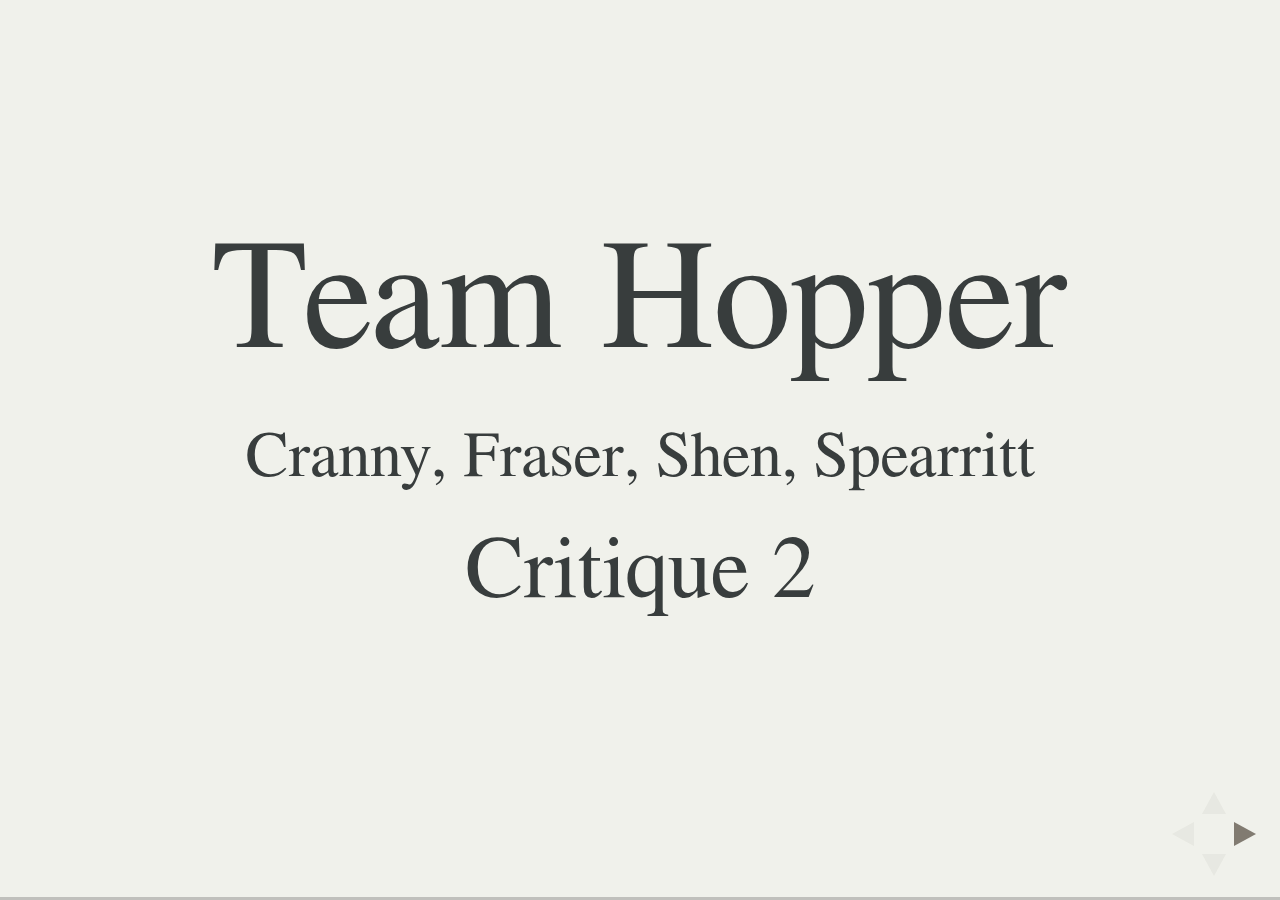
<file: index.html>
<!DOCTYPE html>
<html>
<head lang="en">
    <meta charset="UTF-8">
    <title>Critique 1 - Team Hopper</title>
    <meta name="viewport" content="width=device-width, initial-scale=1.0, maximum-scale=1.0, user-scalable=no">
    <link rel="stylesheet" href="media/reveal/css/reveal.css">
    <link rel="stylesheet" href="media/reveal/css/theme/serif.css" id="theme">
    <link rel="stylesheet" href="media/reveal/lib/css/zenburn.css">
    <link rel="stylesheet" href="media/style.css">

    <!-- If the query includes 'print-pdf', include the PDF print sheet -->
    <script>
        if( window.location.search.match( /print-pdf/gi ) ) {
            var link = document.createElement( 'link' );
            link.rel = 'stylesheet';
            link.type = 'text/css';
            link.href = 'media/reveal/css/print/pdf.css';
            document.getElementsByTagName( 'head' )[0].appendChild( link );
        }
    </script>
</head>
<body>

<div class="reveal">
    <div class="slides">
        <section data-markdown="slides.md"
                 data-separator="^\r?\n---\r?\n"
                 data-separator-vertical="^\r?\n--\r?\n"
                 data-separator-notes="^Note:">
        </section>
    </div>
</div>

<script src="media/reveal/lib/js/head.min.js"></script>
<script src="media/reveal/js/reveal.js"></script>
<script type="text/javascript">
    Reveal.initialize({
        controls: true,
        progress: true,
        history: true,
        center: true,

        // Optional libraries used to extend on reveal.js
        dependencies: [
            { src: 'media/reveal/lib/js/classList.js', condition: function() { return !document.body.classList; } },
            { src: 'media/reveal/plugin/markdown/marked.js', condition: function() { return !!document.querySelector( '[data-markdown]' ); } },
            { src: 'media/reveal/plugin/markdown/markdown.js', condition: function() { return !!document.querySelector( '[data-markdown]' ); } },
            { src: 'media/reveal/plugin/highlight/highlight.js', async: true, callback: function() { hljs.initHighlightingOnLoad(); } },
            { src: 'media/reveal/plugin/notes/notes.js' }
        ]
    });
</script>

</body>
</html>
</file>
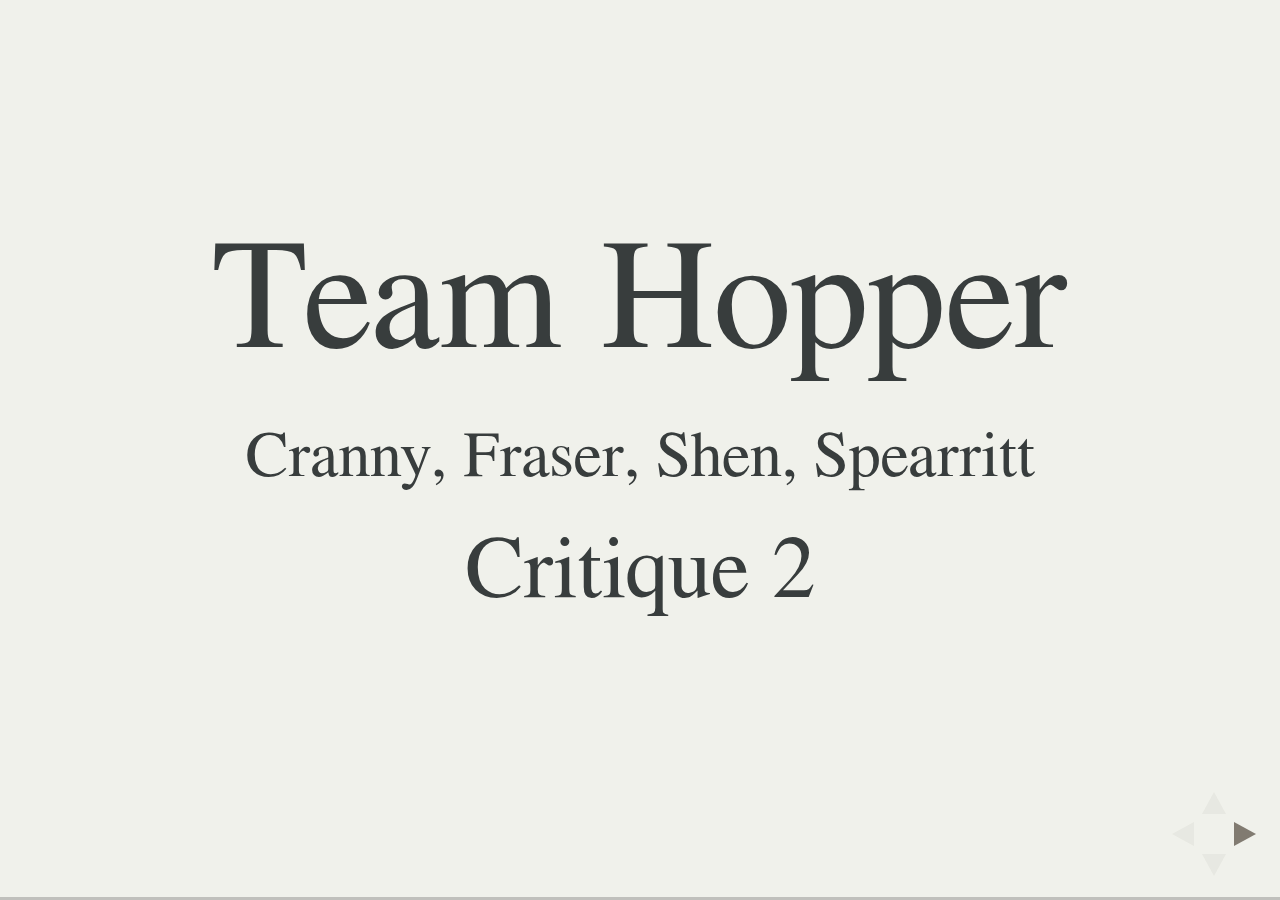
<file: presentation.html>
<!DOCTYPE html>
<html>
<head lang="en">
    <meta charset="UTF-8">
    <title>Critique 1 - Team Hopper</title>
    <meta name="viewport" content="width=device-width, initial-scale=1.0, maximum-scale=1.0, user-scalable=no">
    <link rel="stylesheet" href="media/reveal/css/reveal.css">
    <link rel="stylesheet" href="media/reveal/css/theme/serif.css" id="theme">
    <link rel="stylesheet" href="media/reveal/lib/css/zenburn.css">

    <!-- If the query includes 'print-pdf', include the PDF print sheet -->
    <script>
        if( window.location.search.match( /print-pdf/gi ) ) {
            var link = document.createElement( 'link' );
            link.rel = 'stylesheet';
            link.type = 'text/css';
            link.href = 'media/reveal/css/print/pdf.css';
            document.getElementsByTagName( 'head' )[0].appendChild( link );
        }
    </script>
</head>
<body>

<div class="reveal">
    <div class="slides">
        <section data-markdown="slides.md"
                 data-separator="^\r?\n---\r?\n"
                 data-separator-vertical="^\r?\n--\r?\n"
                 data-separator-notes="^Note:">
        </section>
    </div>
</div>

<script src="media/reveal/lib/js/head.min.js"></script>
<script src="media/reveal/js/reveal.js"></script>
<script type="text/javascript">
    Reveal.initialize({
        controls: true,
        progress: true,
        history: true,
        center: true,

        // Optional libraries used to extend on reveal.js
        dependencies: [
            { src: 'media/reveal/lib/js/classList.js', condition: function() { return !document.body.classList; } },
            { src: 'media/reveal/plugin/markdown/marked.js', condition: function() { return !!document.querySelector( '[data-markdown]' ); } },
            { src: 'media/reveal/plugin/markdown/markdown.js', condition: function() { return !!document.querySelector( '[data-markdown]' ); } },
            { src: 'media/reveal/plugin/highlight/highlight.js', async: true, callback: function() { hljs.initHighlightingOnLoad(); } },
            { src: 'media/reveal/plugin/notes/notes.js' }
        ]
    });
</script>

</body>
</html>
</file>
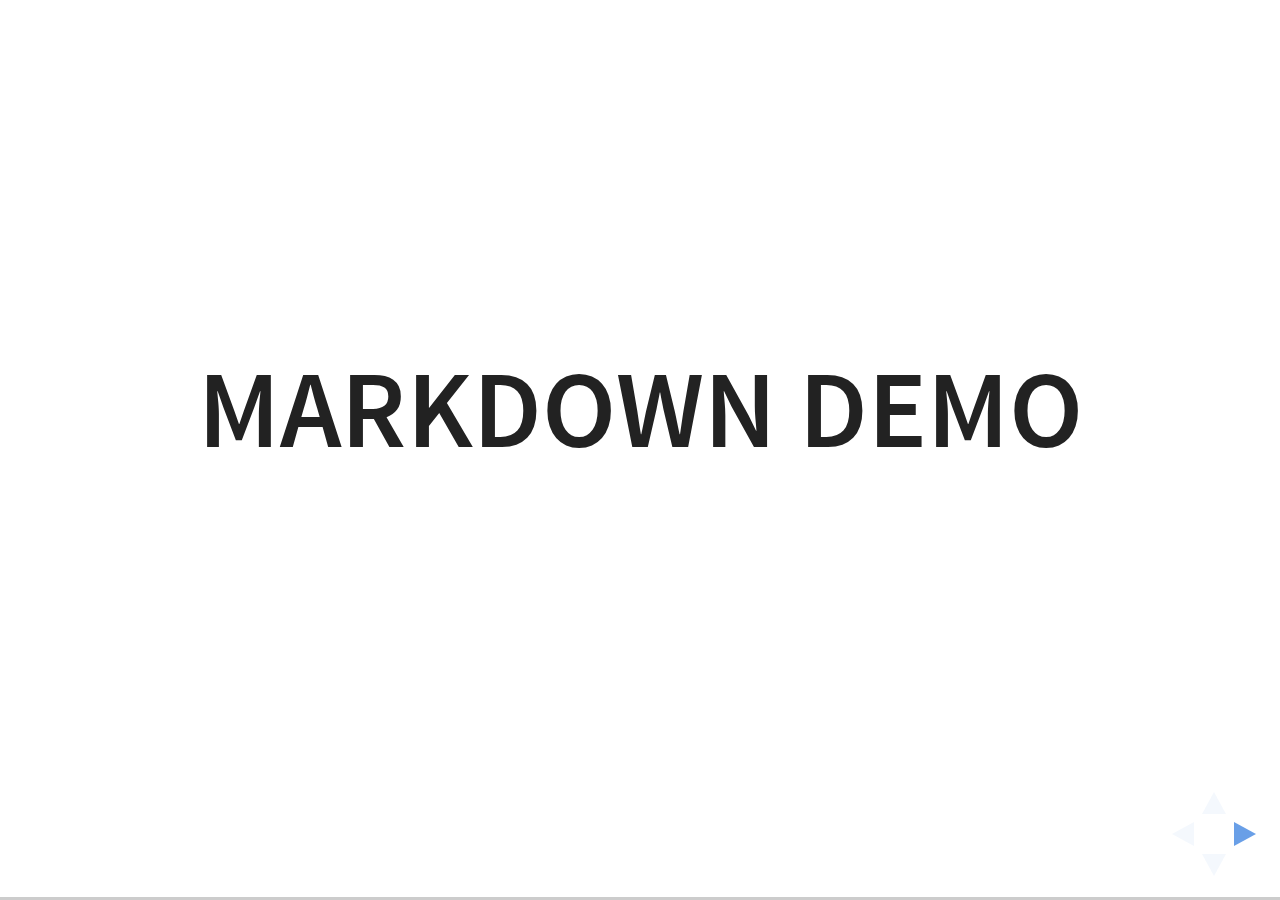
<file: media/reveal/plugin/markdown/example.html>
<!doctype html>
<html lang="en">

	<head>
		<meta charset="utf-8">

		<title>reveal.js - Markdown Demo</title>

		<link rel="stylesheet" href="../../css/reveal.css">
		<link rel="stylesheet" href="../../css/theme/white.css" id="theme">

        <link rel="stylesheet" href="../../lib/css/zenburn.css">
	</head>

	<body>

		<div class="reveal">

			<div class="slides">

                <!-- Use external markdown resource, separate slides by three newlines; vertical slides by two newlines -->
                <section data-markdown="example.md" data-separator="^\n\n\n" data-separator-vertical="^\n\n"></section>

                <!-- Slides are separated by three dashes (quick 'n dirty regular expression) -->
                <section data-markdown data-separator="---">
                    <script type="text/template">
                        ## Demo 1
                        Slide 1
                        ---
                        ## Demo 1
                        Slide 2
                        ---
                        ## Demo 1
                        Slide 3
                    </script>
                </section>

                <!-- Slides are separated by newline + three dashes + newline, vertical slides identical but two dashes -->
                <section data-markdown data-separator="^\n---\n$" data-separator-vertical="^\n--\n$">
                    <script type="text/template">
                        ## Demo 2
                        Slide 1.1

                        --

                        ## Demo 2
                        Slide 1.2

                        ---

                        ## Demo 2
                        Slide 2
                    </script>
                </section>

                <!-- No "extra" slides, since there are no separators defined (so they'll become horizontal rulers) -->
                <section data-markdown>
                    <script type="text/template">
                        A

                        ---

                        B

                        ---

                        C
                    </script>
                </section>

                <!-- Slide attributes -->
                <section data-markdown>
                    <script type="text/template">
                        <!-- .slide: data-background="#000000" -->
                        ## Slide attributes
                    </script>
                </section>

                <!-- Element attributes -->
                <section data-markdown>
                    <script type="text/template">
                        ## Element attributes
                        - Item 1 <!-- .element: class="fragment" data-fragment-index="2" -->
                        - Item 2 <!-- .element: class="fragment" data-fragment-index="1" -->
                    </script>
                </section>

                <!-- Code -->
                <section data-markdown>
                    <script type="text/template">
                        ```php
                        public function foo()
                        {
                            $foo = array(
                                'bar' => 'bar'
                            )
                        }
                        ```
                    </script>
                </section>

            </div>
		</div>

		<script src="../../lib/js/head.min.js"></script>
		<script src="../../js/reveal.js"></script>

		<script>

			Reveal.initialize({
				controls: true,
				progress: true,
				history: true,
				center: true,

				// Optional libraries used to extend on reveal.js
				dependencies: [
					{ src: '../../lib/js/classList.js', condition: function() { return !document.body.classList; } },
					{ src: 'marked.js', condition: function() { return !!document.querySelector( '[data-markdown]' ); } },
                    { src: 'markdown.js', condition: function() { return !!document.querySelector( '[data-markdown]' ); } },
                    { src: '../highlight/highlight.js', async: true, callback: function() { hljs.initHighlightingOnLoad(); } },
					{ src: '../notes/notes.js' }
				]
			});

		</script>

	</body>
</html>
</file>
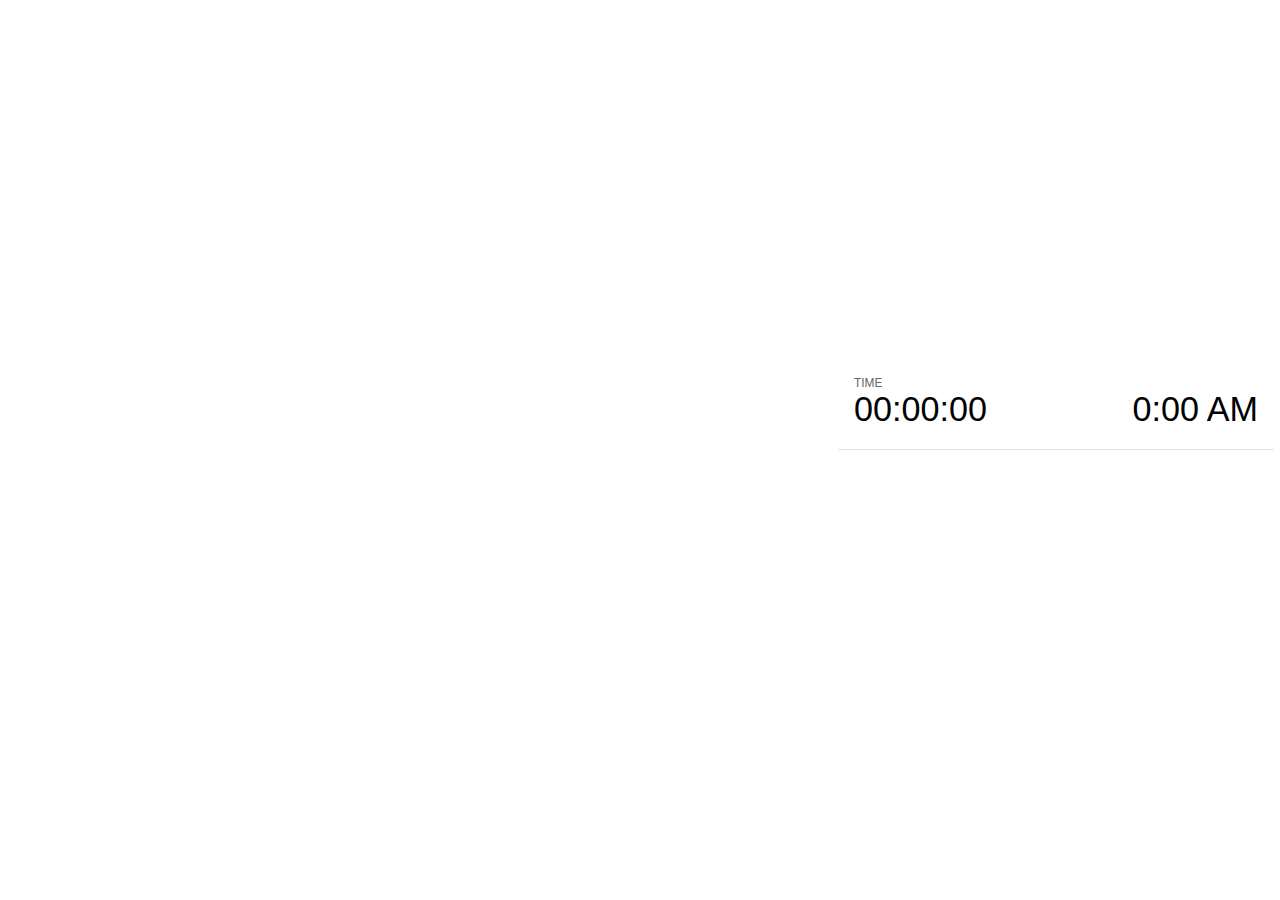
<file: media/reveal/plugin/notes/notes.html>
<!doctype html>
<html lang="en">
	<head>
		<meta charset="utf-8">

		<title>reveal.js - Slide Notes</title>

		<style>
			body {
				font-family: Helvetica;
			}

			#current-slide,
			#upcoming-slide,
			#speaker-controls {
				padding: 6px;
				box-sizing: border-box;
				-moz-box-sizing: border-box;
			}

			#current-slide iframe,
			#upcoming-slide iframe {
				width: 100%;
				height: 100%;
				border: 1px solid #ddd;
			}

			#current-slide .label,
			#upcoming-slide .label {
				position: absolute;
				top: 10px;
				left: 10px;
				font-weight: bold;
				font-size: 14px;
				z-index: 2;
				color: rgba( 255, 255, 255, 0.9 );
			}

			#current-slide {
				position: absolute;
				width: 65%;
				height: 100%;
				top: 0;
				left: 0;
				padding-right: 0;
			}

			#upcoming-slide {
				position: absolute;
				width: 35%;
				height: 40%;
				right: 0;
				top: 0;
			}

			#speaker-controls {
				position: absolute;
				top: 40%;
				right: 0;
				width: 35%;
				height: 60%;
				overflow: auto;

				font-size: 18px;
			}

				.speaker-controls-time.hidden,
				.speaker-controls-notes.hidden {
					display: none;
				}

				.speaker-controls-time .label,
				.speaker-controls-notes .label {
					text-transform: uppercase;
					font-weight: normal;
					font-size: 0.66em;
					color: #666;
					margin: 0;
				}

				.speaker-controls-time {
					border-bottom: 1px solid rgba( 200, 200, 200, 0.5 );
					margin-bottom: 10px;
					padding: 10px 16px;
					padding-bottom: 20px;
					cursor: pointer;
				}

				.speaker-controls-time .reset-button {
					opacity: 0;
					float: right;
					color: #666;
					text-decoration: none;
				}
				.speaker-controls-time:hover .reset-button {
					opacity: 1;
				}

				.speaker-controls-time .timer,
				.speaker-controls-time .clock {
					width: 50%;
					font-size: 1.9em;
				}

				.speaker-controls-time .timer {
					float: left;
				}

				.speaker-controls-time .clock {
					float: right;
					text-align: right;
				}

				.speaker-controls-time span.mute {
					color: #bbb;
				}

				.speaker-controls-notes {
					padding: 10px 16px;
				}

				.speaker-controls-notes .value {
					margin-top: 5px;
					line-height: 1.4;
					font-size: 1.2em;
				}

			.clear {
				clear: both;
			}

			@media screen and (max-width: 1080px) {
				#speaker-controls {
					font-size: 16px;
				}
			}

			@media screen and (max-width: 900px) {
				#speaker-controls {
					font-size: 14px;
				}
			}

			@media screen and (max-width: 800px) {
				#speaker-controls {
					font-size: 12px;
				}
			}

		</style>
	</head>

	<body>

		<div id="current-slide"></div>
		<div id="upcoming-slide"><span class="label">UPCOMING:</span></div>
		<div id="speaker-controls">
			<div class="speaker-controls-time">
				<h4 class="label">Time <span class="reset-button">Click to Reset</span></h4>
				<div class="clock">
					<span class="clock-value">0:00 AM</span>
				</div>
				<div class="timer">
					<span class="hours-value">00</span><span class="minutes-value">:00</span><span class="seconds-value">:00</span>
				</div>
				<div class="clear"></div>
			</div>

			<div class="speaker-controls-notes hidden">
				<h4 class="label">Notes</h4>
				<div class="value"></div>
			</div>
		</div>

		<script src="../../plugin/markdown/marked.js"></script>
		<script>

			(function() {

				var notes,
					notesValue,
					currentState,
					currentSlide,
					upcomingSlide,
					connected = false;

				window.addEventListener( 'message', function( event ) {

					var data = JSON.parse( event.data );

					// Messages sent by the notes plugin inside of the main window
					if( data && data.namespace === 'reveal-notes' ) {
						if( data.type === 'connect' ) {
							handleConnectMessage( data );
						}
						else if( data.type === 'state' ) {
							handleStateMessage( data );
						}
					}
					// Messages sent by the reveal.js inside of the current slide preview
					else if( data && data.namespace === 'reveal' ) {
						if( /ready/.test( data.eventName ) ) {
							// Send a message back to notify that the handshake is complete
							window.opener.postMessage( JSON.stringify({ namespace: 'reveal-notes', type: 'connected'} ), '*' );
						}
						else if( /slidechanged|fragmentshown|fragmenthidden|overviewshown|overviewhidden|paused|resumed/.test( data.eventName ) && currentState !== JSON.stringify( data.state ) ) {
							window.opener.postMessage( JSON.stringify({ method: 'setState', args: [ data.state ]} ), '*' );
						}
					}

				} );

				/**
				 * Called when the main window is trying to establish a
				 * connection.
				 */
				function handleConnectMessage( data ) {

					if( connected === false ) {
						connected = true;

						setupIframes( data );
						setupKeyboard();
						setupNotes();
						setupTimer();
					}

				}

				/**
				 * Called when the main window sends an updated state.
				 */
				function handleStateMessage( data ) {

					// Store the most recently set state to avoid circular loops
					// applying the same state
					currentState = JSON.stringify( data.state );

					// No need for updating the notes in case of fragment changes
					if ( data.notes ) {
						notes.classList.remove( 'hidden' );
						if( data.markdown ) {
							notesValue.innerHTML = marked( data.notes );
						}
						else {
							notesValue.innerHTML = data.notes;
						}
					}
					else {
						notes.classList.add( 'hidden' );
					}

					// Update the note slides
					currentSlide.contentWindow.postMessage( JSON.stringify({ method: 'setState', args: [ data.state ] }), '*' );
					upcomingSlide.contentWindow.postMessage( JSON.stringify({ method: 'setState', args: [ data.state ] }), '*' );
					upcomingSlide.contentWindow.postMessage( JSON.stringify({ method: 'next' }), '*' );

				}

				// Limit to max one state update per X ms
				handleStateMessage = debounce( handleStateMessage, 200 );

				/**
				 * Forward keyboard events to the current slide window.
				 * This enables keyboard events to work even if focus
				 * isn't set on the current slide iframe.
				 */
				function setupKeyboard() {

					document.addEventListener( 'keydown', function( event ) {
						currentSlide.contentWindow.postMessage( JSON.stringify({ method: 'triggerKey', args: [ event.keyCode ] }), '*' );
					} );

				}

				/**
				 * Creates the preview iframes.
				 */
				function setupIframes( data ) {

					var params = [
						'receiver',
						'progress=false',
						'history=false',
						'transition=none',
						'autoSlide=0',
						'backgroundTransition=none'
					].join( '&' );

					var hash = '#/' + data.state.indexh + '/' + data.state.indexv;
					var currentURL = data.url + '?' + params + '&postMessageEvents=true' + hash;
					var upcomingURL = data.url + '?' + params + '&controls=false' + hash;

					currentSlide = document.createElement( 'iframe' );
					currentSlide.setAttribute( 'width', 1280 );
					currentSlide.setAttribute( 'height', 1024 );
					currentSlide.setAttribute( 'src', currentURL );
					document.querySelector( '#current-slide' ).appendChild( currentSlide );

					upcomingSlide = document.createElement( 'iframe' );
					upcomingSlide.setAttribute( 'width', 640 );
					upcomingSlide.setAttribute( 'height', 512 );
					upcomingSlide.setAttribute( 'src', upcomingURL );
					document.querySelector( '#upcoming-slide' ).appendChild( upcomingSlide );

				}

				/**
				 * Setup the notes UI.
				 */
				function setupNotes() {

					notes = document.querySelector( '.speaker-controls-notes' );
					notesValue = document.querySelector( '.speaker-controls-notes .value' );

				}

				/**
				 * Create the timer and clock and start updating them
				 * at an interval.
				 */
				function setupTimer() {

					var start = new Date(),
						timeEl = document.querySelector( '.speaker-controls-time' ),
						clockEl = timeEl.querySelector( '.clock-value' ),
						hoursEl = timeEl.querySelector( '.hours-value' ),
						minutesEl = timeEl.querySelector( '.minutes-value' ),
						secondsEl = timeEl.querySelector( '.seconds-value' );

					function _updateTimer() {

						var diff, hours, minutes, seconds,
							now = new Date();

						diff = now.getTime() - start.getTime();
						hours = Math.floor( diff / ( 1000 * 60 * 60 ) );
						minutes = Math.floor( ( diff / ( 1000 * 60 ) ) % 60 );
						seconds = Math.floor( ( diff / 1000 ) % 60 );

						clockEl.innerHTML = now.toLocaleTimeString( 'en-US', { hour12: true, hour: '2-digit', minute:'2-digit' } );
						hoursEl.innerHTML = zeroPadInteger( hours );
						hoursEl.className = hours > 0 ? '' : 'mute';
						minutesEl.innerHTML = ':' + zeroPadInteger( minutes );
						minutesEl.className = minutes > 0 ? '' : 'mute';
						secondsEl.innerHTML = ':' + zeroPadInteger( seconds );

					}

					// Update once directly
					_updateTimer();

					// Then update every second
					setInterval( _updateTimer, 1000 );

					timeEl.addEventListener( 'click', function() {
						start = new Date();
						_updateTimer();
						return false;
					} );

				}

				function zeroPadInteger( num ) {

					var str = '00' + parseInt( num );
					return str.substring( str.length - 2 );

				}

				/**
				 * Limits the frequency at which a function can be called.
				 */
				function debounce( fn, ms ) {

					var lastTime = 0,
						timeout;

					return function() {

						var args = arguments;
						var context = this;

						clearTimeout( timeout );

						var timeSinceLastCall = Date.now() - lastTime;
						if( timeSinceLastCall > ms ) {
							fn.apply( context, args );
							lastTime = Date.now();
						}
						else {
							timeout = setTimeout( function() {
								fn.apply( context, args );
								lastTime = Date.now();
							}, ms - timeSinceLastCall );
						}

					}

				}

			})();

		</script>
	</body>
</html>
</file>
<file: media/reveal/css/theme/serif.css>
/**
 * A simple theme for reveal.js presentations, similar
 * to the default theme. The accent color is brown.
 *
 * This theme is Copyright (C) 2012-2013 Owen Versteeg, http://owenversteeg.com - it is MIT licensed.
 */
.reveal a {
  line-height: 1.3em; }

/*********************************************
 * GLOBAL STYLES
 *********************************************/
body {
  background: #F0F1EB;
  background-color: #F0F1EB; }

.reveal {
  font-family: 'Palatino Linotype', 'Book Antiqua', Palatino, FreeSerif, serif;
  font-size: 36px;
  font-weight: normal;
  color: #000; }

::selection {
  color: #fff;
  background: #26351C;
  text-shadow: none; }

.reveal .slides > section, .reveal .slides > section > section {
  line-height: 1.3;
  font-weight: inherit; }

/*********************************************
 * HEADERS
 *********************************************/
.reveal h1, .reveal h2, .reveal h3, .reveal h4, .reveal h5, .reveal h6 {
  margin: 0 0 20px 0;
  color: #383D3D;
  font-family: 'Palatino Linotype', 'Book Antiqua', Palatino, FreeSerif, serif;
  font-weight: normal;
  line-height: 1.2;
  letter-spacing: normal;
  text-transform: none;
  text-shadow: none;
  word-wrap: break-word; }

.reveal h1 {
  font-size: 3.77em; }

.reveal h2 {
  font-size: 2.11em; }

.reveal h3 {
  font-size: 1.55em; }

.reveal h4 {
  font-size: 1em; }

.reveal h1 {
  text-shadow: none; }

/*********************************************
 * OTHER
 *********************************************/
.reveal p {
  margin: 20px 0;
  line-height: 1.3; }

/* Ensure certain elements are never larger than the slide itself */
.reveal img, .reveal video, .reveal iframe {
  max-width: 95%;
  max-height: 95%; }

.reveal strong, .reveal b {
  font-weight: bold; }

.reveal em {
  font-style: italic; }

.reveal ol, .reveal dl, .reveal ul {
  display: inline-block;
  text-align: left;
  margin: 0 0 0 1em; }

.reveal ol {
  list-style-type: decimal; }

.reveal ul {
  list-style-type: disc; }

.reveal ul ul {
  list-style-type: square; }

.reveal ul ul ul {
  list-style-type: circle; }

.reveal ul ul, .reveal ul ol, .reveal ol ol, .reveal ol ul {
  display: block;
  margin-left: 40px; }

.reveal dt {
  font-weight: bold; }

.reveal dd {
  margin-left: 40px; }

.reveal q, .reveal blockquote {
  quotes: none; }

.reveal blockquote {
  display: block;
  position: relative;
  width: 70%;
  margin: 20px auto;
  padding: 5px;
  font-style: italic;
  background: rgba(255, 255, 255, 0.05);
  box-shadow: 0px 0px 2px rgba(0, 0, 0, 0.2); }

.reveal blockquote p:first-child, .reveal blockquote p:last-child {
  display: inline-block; }

.reveal q {
  font-style: italic; }

.reveal pre {
  display: block;
  position: relative;
  width: 90%;
  margin: 20px auto;
  text-align: left;
  font-size: 0.55em;
  font-family: monospace;
  line-height: 1.2em;
  word-wrap: break-word;
  box-shadow: 0px 0px 6px rgba(0, 0, 0, 0.3); }

.reveal code {
  font-family: monospace; }

.reveal pre code {
  display: block;
  padding: 5px;
  overflow: auto;
  max-height: 400px;
  word-wrap: normal;
  background: #3F3F3F;
  color: #DCDCDC; }

.reveal table {
  margin: auto;
  border-collapse: collapse;
  border-spacing: 0; }

.reveal table th {
  font-weight: bold; }

.reveal table th, .reveal table td {
  text-align: left;
  padding: 0.2em 0.5em 0.2em 0.5em;
  border-bottom: 1px solid; }

.reveal table th[align="center"], .reveal table td[align="center"] {
  text-align: center; }

.reveal table th[align="right"], .reveal table td[align="right"] {
  text-align: right; }

.reveal table tr:last-child td {
  border-bottom: none; }

.reveal sup {
  vertical-align: super; }

.reveal sub {
  vertical-align: sub; }

.reveal small {
  display: inline-block;
  font-size: 0.6em;
  line-height: 1.2em;
  vertical-align: top; }

.reveal small * {
  vertical-align: top; }

/*********************************************
 * LINKS
 *********************************************/
.reveal a {
  color: #51483D;
  text-decoration: none;
  -webkit-transition: color 0.15s ease;
  -moz-transition: color 0.15s ease;
  transition: color 0.15s ease; }

.reveal a:hover {
  color: #8b7b69;
  text-shadow: none;
  border: none; }

.reveal .roll span:after {
  color: #fff;
  background: #25211c; }

/*********************************************
 * IMAGES
 *********************************************/
.reveal section img {
  margin: 15px 0px;
  background: rgba(255, 255, 255, 0.12);
  border: 4px solid #000;
  box-shadow: 0 0 10px rgba(0, 0, 0, 0.15); }

.reveal a img {
  -webkit-transition: all 0.15s linear;
  -moz-transition: all 0.15s linear;
  transition: all 0.15s linear; }

.reveal a:hover img {
  background: rgba(255, 255, 255, 0.2);
  border-color: #51483D;
  box-shadow: 0 0 20px rgba(0, 0, 0, 0.55); }

/*********************************************
 * NAVIGATION CONTROLS
 *********************************************/
.reveal .controls div.navigate-left, .reveal .controls div.navigate-left.enabled {
  border-right-color: #51483D; }

.reveal .controls div.navigate-right, .reveal .controls div.navigate-right.enabled {
  border-left-color: #51483D; }

.reveal .controls div.navigate-up, .reveal .controls div.navigate-up.enabled {
  border-bottom-color: #51483D; }

.reveal .controls div.navigate-down, .reveal .controls div.navigate-down.enabled {
  border-top-color: #51483D; }

.reveal .controls div.navigate-left.enabled:hover {
  border-right-color: #8b7b69; }

.reveal .controls div.navigate-right.enabled:hover {
  border-left-color: #8b7b69; }

.reveal .controls div.navigate-up.enabled:hover {
  border-bottom-color: #8b7b69; }

.reveal .controls div.navigate-down.enabled:hover {
  border-top-color: #8b7b69; }

/*********************************************
 * PROGRESS BAR
 *********************************************/
.reveal .progress {
  background: rgba(0, 0, 0, 0.2); }

.reveal .progress span {
  background: #51483D;
  -webkit-transition: width 800ms cubic-bezier(0.26, 0.86, 0.44, 0.985);
  -moz-transition: width 800ms cubic-bezier(0.26, 0.86, 0.44, 0.985);
  transition: width 800ms cubic-bezier(0.26, 0.86, 0.44, 0.985); }

/*********************************************
 * SLIDE NUMBER
 *********************************************/
.reveal .slide-number {
  color: #51483D; }
</file>
<file: media/reveal/lib/css/zenburn.css>
/*

Zenburn style from voldmar.ru (c) Vladimir Epifanov <voldmar@voldmar.ru>
based on dark.css by Ivan Sagalaev

*/

.hljs {
  display: block; padding: 0.5em;
  background: #3F3F3F;
  color: #DCDCDC;
}

.hljs-keyword,
.hljs-tag,
.css .hljs-class,
.css .hljs-id,
.lisp .hljs-title,
.nginx .hljs-title,
.hljs-request,
.hljs-status,
.clojure .hljs-attribute {
  color: #E3CEAB;
}

.django .hljs-template_tag,
.django .hljs-variable,
.django .hljs-filter .hljs-argument {
  color: #DCDCDC;
}

.hljs-number,
.hljs-date {
  color: #8CD0D3;
}

.dos .hljs-envvar,
.dos .hljs-stream,
.hljs-variable,
.apache .hljs-sqbracket {
  color: #EFDCBC;
}

.dos .hljs-flow,
.diff .hljs-change,
.python .exception,
.python .hljs-built_in,
.hljs-literal,
.tex .hljs-special {
  color: #EFEFAF;
}

.diff .hljs-chunk,
.hljs-subst {
  color: #8F8F8F;
}

.dos .hljs-keyword,
.python .hljs-decorator,
.hljs-title,
.haskell .hljs-type,
.diff .hljs-header,
.ruby .hljs-class .hljs-parent,
.apache .hljs-tag,
.nginx .hljs-built_in,
.tex .hljs-command,
.hljs-prompt {
    color: #efef8f;
}

.dos .hljs-winutils,
.ruby .hljs-symbol,
.ruby .hljs-symbol .hljs-string,
.ruby .hljs-string {
  color: #DCA3A3;
}

.diff .hljs-deletion,
.hljs-string,
.hljs-tag .hljs-value,
.hljs-preprocessor,
.hljs-pragma,
.hljs-built_in,
.sql .hljs-aggregate,
.hljs-javadoc,
.smalltalk .hljs-class,
.smalltalk .hljs-localvars,
.smalltalk .hljs-array,
.css .hljs-rules .hljs-value,
.hljs-attr_selector,
.hljs-pseudo,
.apache .hljs-cbracket,
.tex .hljs-formula,
.coffeescript .hljs-attribute {
  color: #CC9393;
}

.hljs-shebang,
.diff .hljs-addition,
.hljs-comment,
.java .hljs-annotation,
.hljs-template_comment,
.hljs-pi,
.hljs-doctype {
  color: #7F9F7F;
}

.coffeescript .javascript,
.javascript .xml,
.tex .hljs-formula,
.xml .javascript,
.xml .vbscript,
.xml .css,
.xml .hljs-cdata {
  opacity: 0.5;
}
</file>
<file: media/style.css>
.reveal .pixely {
    border: none;
    box-shadow: 0 0 50px #888;

    width: 50%;

    -ms-interpolation-mode: nearest-neighbor;
    image-rendering: -webkit-optimize-contrast;
    image-rendering: -webkit-crisp-edges;
    image-rendering: -moz-crisp-edges;
    image-rendering: -o-crisp-edges;
    image-rendering: pixelated;
}
</file>
<file: media/reveal/css/theme/white.css>
@import url(../../lib/font/source-sans-pro/source-sans-pro.css);
/**
 * White theme for reveal.js. This is the opposite of the 'black' theme.
 *
 * Copyright (C) 2015 Hakim El Hattab, http://hakim.se
 */
section.has-dark-background, section.has-dark-background h1, section.has-dark-background h2, section.has-dark-background h3, section.has-dark-background h4, section.has-dark-background h5, section.has-dark-background h6 {
  color: #fff; }

/*********************************************
 * GLOBAL STYLES
 *********************************************/
body {
  background: #fff;
  background-color: #fff; }

.reveal {
  font-family: 'Source Sans Pro', Helvetica, sans-serif;
  font-size: 38px;
  font-weight: normal;
  color: #222; }

::selection {
  color: #fff;
  background: #98bdef;
  text-shadow: none; }

.reveal .slides > section, .reveal .slides > section > section {
  line-height: 1.3;
  font-weight: inherit; }

/*********************************************
 * HEADERS
 *********************************************/
.reveal h1, .reveal h2, .reveal h3, .reveal h4, .reveal h5, .reveal h6 {
  margin: 0 0 20px 0;
  color: #222;
  font-family: 'Source Sans Pro', Helvetica, sans-serif;
  font-weight: 600;
  line-height: 1.2;
  letter-spacing: normal;
  text-transform: uppercase;
  text-shadow: none;
  word-wrap: break-word; }

.reveal h1 {
  font-size: 2.5em; }

.reveal h2 {
  font-size: 1.6em; }

.reveal h3 {
  font-size: 1.3em; }

.reveal h4 {
  font-size: 1em; }

.reveal h1 {
  text-shadow: none; }

/*********************************************
 * OTHER
 *********************************************/
.reveal p {
  margin: 20px 0;
  line-height: 1.3; }

/* Ensure certain elements are never larger than the slide itself */
.reveal img, .reveal video, .reveal iframe {
  max-width: 95%;
  max-height: 95%; }

.reveal strong, .reveal b {
  font-weight: bold; }

.reveal em {
  font-style: italic; }

.reveal ol, .reveal dl, .reveal ul {
  display: inline-block;
  text-align: left;
  margin: 0 0 0 1em; }

.reveal ol {
  list-style-type: decimal; }

.reveal ul {
  list-style-type: disc; }

.reveal ul ul {
  list-style-type: square; }

.reveal ul ul ul {
  list-style-type: circle; }

.reveal ul ul, .reveal ul ol, .reveal ol ol, .reveal ol ul {
  display: block;
  margin-left: 40px; }

.reveal dt {
  font-weight: bold; }

.reveal dd {
  margin-left: 40px; }

.reveal q, .reveal blockquote {
  quotes: none; }

.reveal blockquote {
  display: block;
  position: relative;
  width: 70%;
  margin: 20px auto;
  padding: 5px;
  font-style: italic;
  background: rgba(255, 255, 255, 0.05);
  box-shadow: 0px 0px 2px rgba(0, 0, 0, 0.2); }

.reveal blockquote p:first-child, .reveal blockquote p:last-child {
  display: inline-block; }

.reveal q {
  font-style: italic; }

.reveal pre {
  display: block;
  position: relative;
  width: 90%;
  margin: 20px auto;
  text-align: left;
  font-size: 0.55em;
  font-family: monospace;
  line-height: 1.2em;
  word-wrap: break-word;
  box-shadow: 0px 0px 6px rgba(0, 0, 0, 0.3); }

.reveal code {
  font-family: monospace; }

.reveal pre code {
  display: block;
  padding: 5px;
  overflow: auto;
  max-height: 400px;
  word-wrap: normal;
  background: #3F3F3F;
  color: #DCDCDC; }

.reveal table {
  margin: auto;
  border-collapse: collapse;
  border-spacing: 0; }

.reveal table th {
  font-weight: bold; }

.reveal table th, .reveal table td {
  text-align: left;
  padding: 0.2em 0.5em 0.2em 0.5em;
  border-bottom: 1px solid; }

.reveal table th[align="center"], .reveal table td[align="center"] {
  text-align: center; }

.reveal table th[align="right"], .reveal table td[align="right"] {
  text-align: right; }

.reveal table tr:last-child td {
  border-bottom: none; }

.reveal sup {
  vertical-align: super; }

.reveal sub {
  vertical-align: sub; }

.reveal small {
  display: inline-block;
  font-size: 0.6em;
  line-height: 1.2em;
  vertical-align: top; }

.reveal small * {
  vertical-align: top; }

/*********************************************
 * LINKS
 *********************************************/
.reveal a {
  color: #2a76dd;
  text-decoration: none;
  -webkit-transition: color 0.15s ease;
  -moz-transition: color 0.15s ease;
  transition: color 0.15s ease; }

.reveal a:hover {
  color: #6ca2e8;
  text-shadow: none;
  border: none; }

.reveal .roll span:after {
  color: #fff;
  background: #1a54a1; }

/*********************************************
 * IMAGES
 *********************************************/
.reveal section img {
  margin: 15px 0px;
  background: rgba(255, 255, 255, 0.12);
  border: 4px solid #222;
  box-shadow: 0 0 10px rgba(0, 0, 0, 0.15); }

.reveal a img {
  -webkit-transition: all 0.15s linear;
  -moz-transition: all 0.15s linear;
  transition: all 0.15s linear; }

.reveal a:hover img {
  background: rgba(255, 255, 255, 0.2);
  border-color: #2a76dd;
  box-shadow: 0 0 20px rgba(0, 0, 0, 0.55); }

/*********************************************
 * NAVIGATION CONTROLS
 *********************************************/
.reveal .controls div.navigate-left, .reveal .controls div.navigate-left.enabled {
  border-right-color: #2a76dd; }

.reveal .controls div.navigate-right, .reveal .controls div.navigate-right.enabled {
  border-left-color: #2a76dd; }

.reveal .controls div.navigate-up, .reveal .controls div.navigate-up.enabled {
  border-bottom-color: #2a76dd; }

.reveal .controls div.navigate-down, .reveal .controls div.navigate-down.enabled {
  border-top-color: #2a76dd; }

.reveal .controls div.navigate-left.enabled:hover {
  border-right-color: #6ca2e8; }

.reveal .controls div.navigate-right.enabled:hover {
  border-left-color: #6ca2e8; }

.reveal .controls div.navigate-up.enabled:hover {
  border-bottom-color: #6ca2e8; }

.reveal .controls div.navigate-down.enabled:hover {
  border-top-color: #6ca2e8; }

/*********************************************
 * PROGRESS BAR
 *********************************************/
.reveal .progress {
  background: rgba(0, 0, 0, 0.2); }

.reveal .progress span {
  background: #2a76dd;
  -webkit-transition: width 800ms cubic-bezier(0.26, 0.86, 0.44, 0.985);
  -moz-transition: width 800ms cubic-bezier(0.26, 0.86, 0.44, 0.985);
  transition: width 800ms cubic-bezier(0.26, 0.86, 0.44, 0.985); }

/*********************************************
 * SLIDE NUMBER
 *********************************************/
.reveal .slide-number {
  color: #2a76dd; }
</file>
